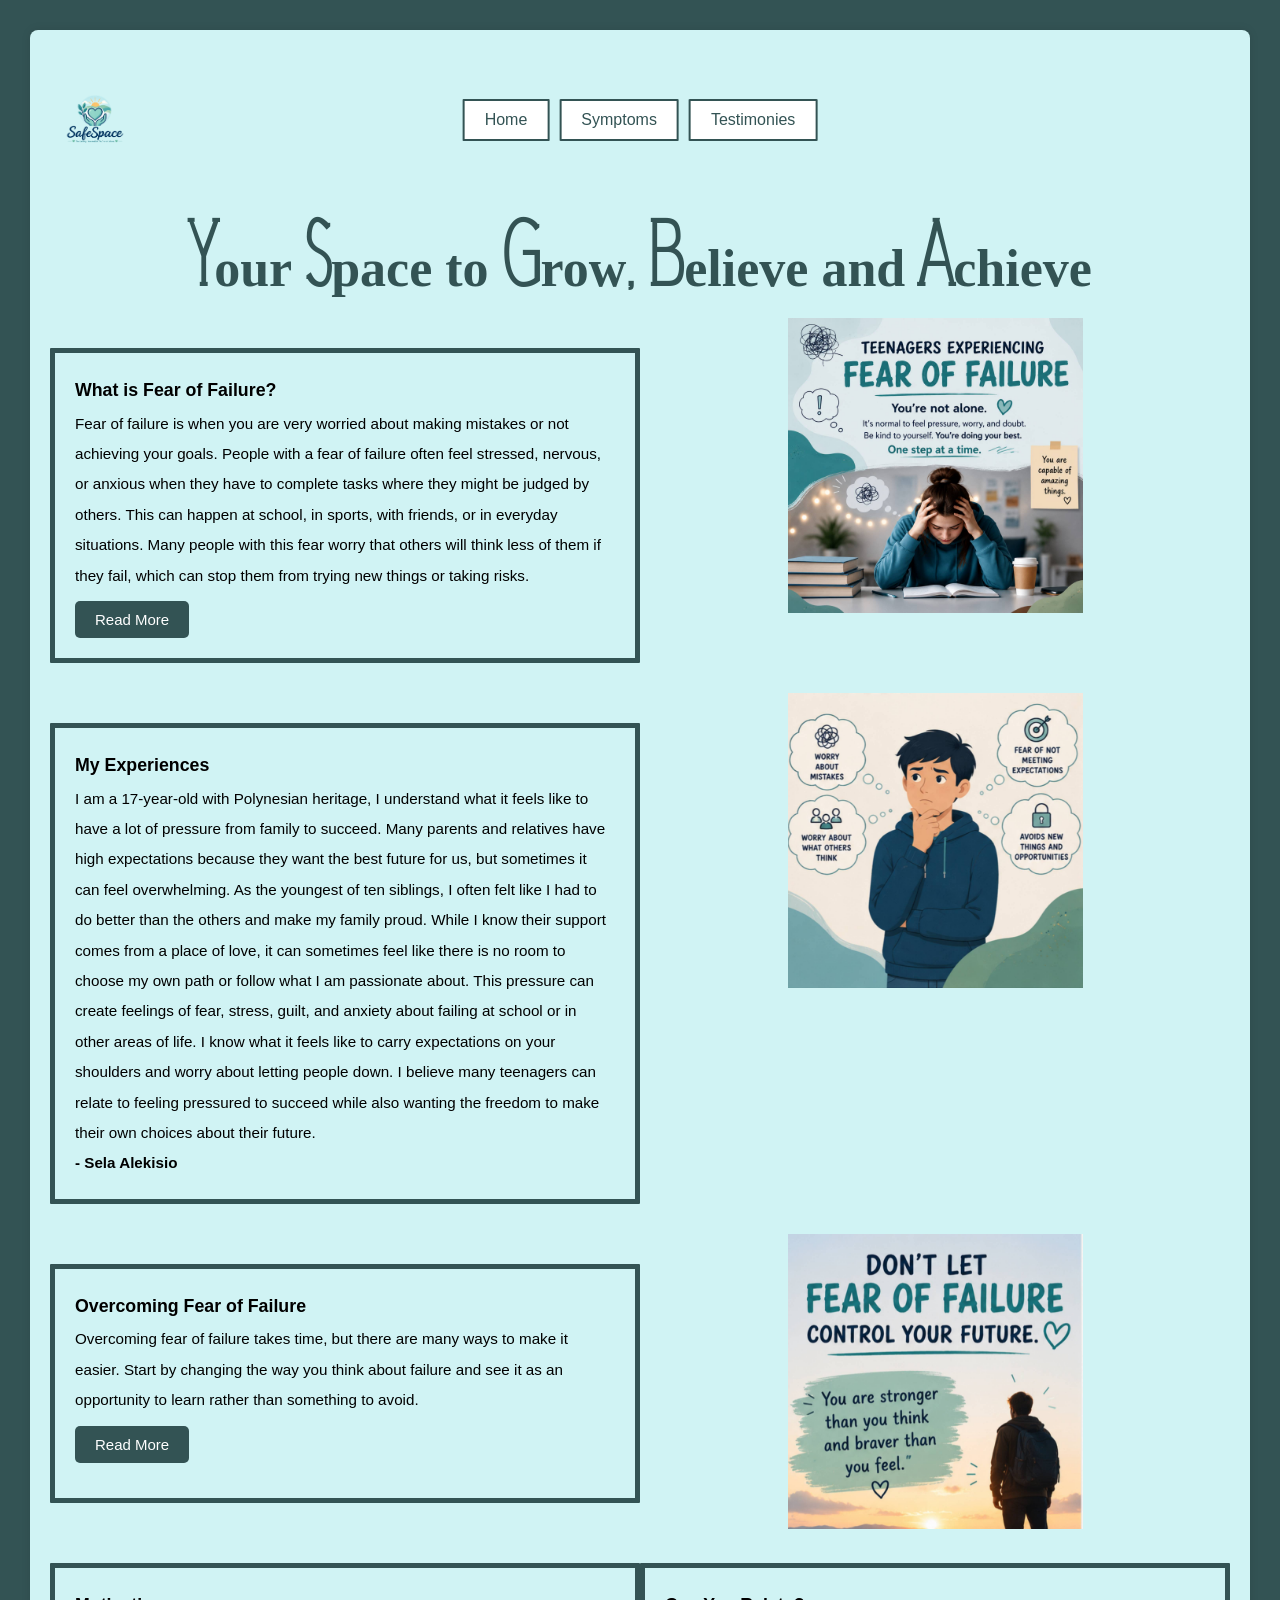
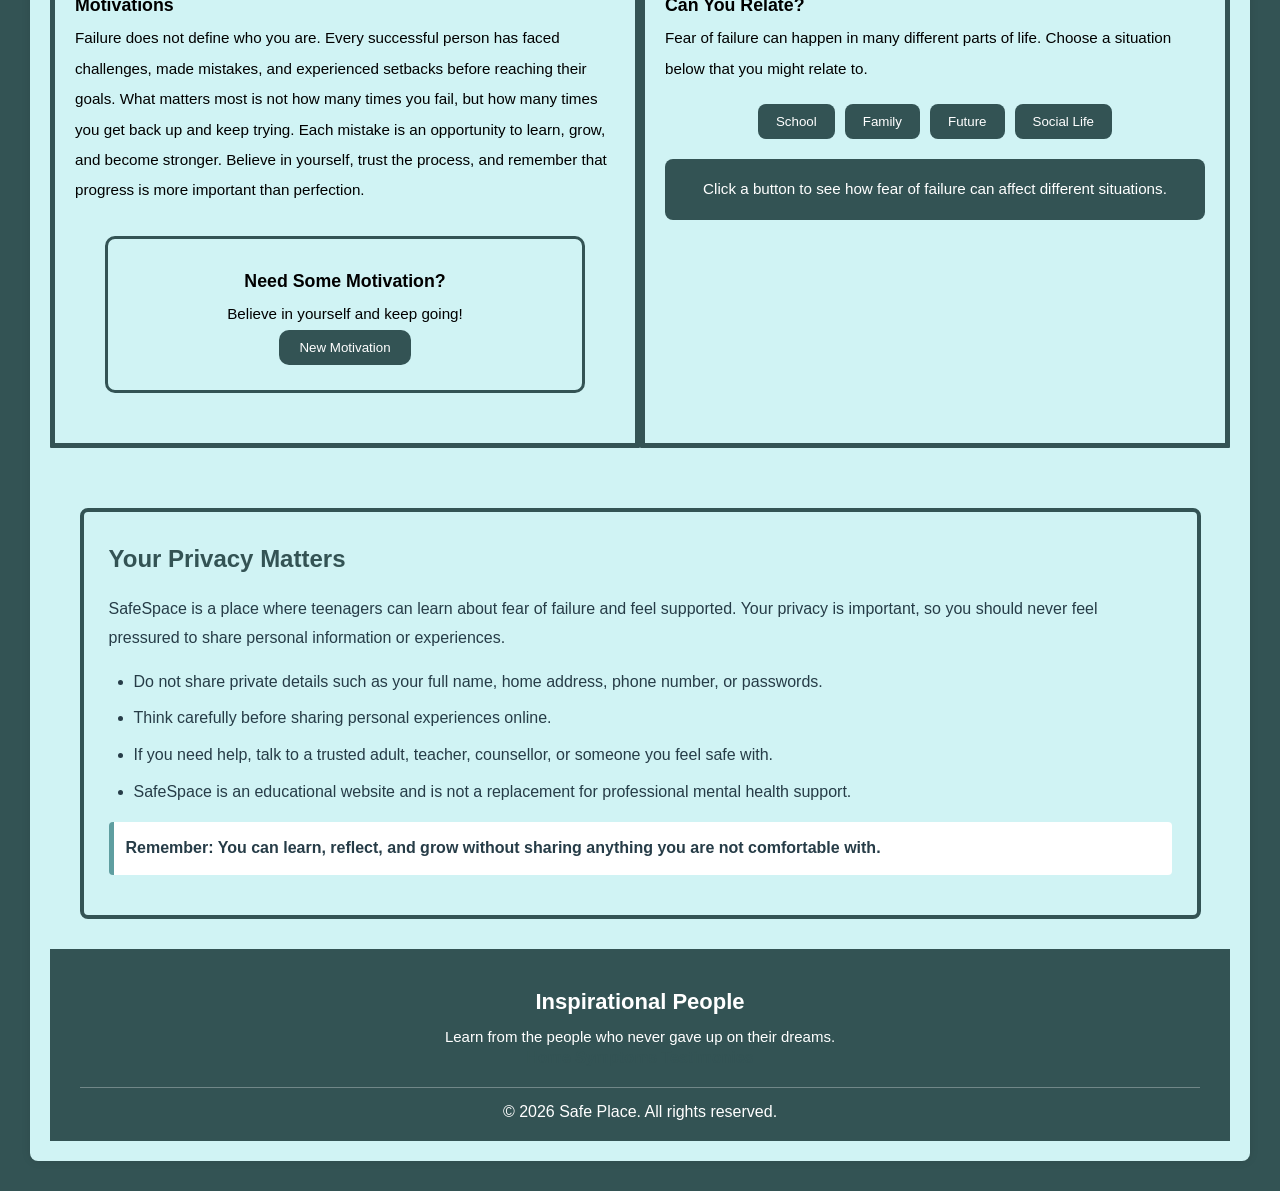
<file: index.html>
<!DOCTYPE html>
<html lang="en">
<head>
    <meta charset="UTF-8">
    <meta name="viewport" content="width=device-width, initial-scale=1.0">
    <title>Home</title>
    <link rel="stylesheet" href="style.css">
    

</head>

<body>
    <div class="container">

<div class="navbar">

    <div class="logo">
        <img src="images/real-logo.png" alt="SafeSpace Logo">
    </div>

    <button class="menu-toggle" aria-label="Menu">
        ☰
    </button>

    <div class="menu" id="navLinks">
        <ul>
            <li><a href="#">Home</a></li>
            <li><a href="page1.html">Symptoms</a></li>
            <li><a href="page2.html">Testimonies</a></li>
        </ul>
        
    </div>

    

        </div>
                
      

        <div class="banner">
           <h1> Your Space to Grow, Believe and Achieve </h1>
        </div>



        <div class="text_1">
            <h3> What is Fear of Failure? </h3>
           <p>Fear of failure is when you are very worried about making mistakes or not achieving your goals. People with a fear of failure often feel stressed, nervous, or anxious when they have to complete tasks where they might be judged by others. This can happen at school, in sports, with friends, or in everyday situations. Many people with this fear worry that others will think less of them if they fail, which can stop them from trying new things or taking risks.</p>

           <div id="moretext_1" class="collapse-content">

           <li>Worrying about making mistakes.</li>
           <li>Being afraid of getting a bad grade.</li>
           <li> Giving up because you think you won't be good enough.</li>
           <li> Avoiding something because you might lose.</li>
           <li> Feeling scared of not succeeding.</li>
           <h4> Remember:</h4>
           <li> Mistakes are a normal part of learning.</li>

           </div>

           <button onclick="toggleCollapse1()" id="collapseButton1">
                Read More
            </button>
       
        </div>



        <div class="image_1">
            <img src="images/image-1home.jpg" alt="Fear of Failure">
        </div>



        <div class="text2">
             <p> <h3> My Experiences </h3> I am a 17-year-old with Polynesian heritage, I understand what it feels like to have a lot of pressure from family to succeed. Many parents and relatives have high expectations because they want the best future for us, but sometimes it can feel overwhelming. As the youngest of ten siblings, I often felt like I had to do better than the others and make my family proud. While I know their support comes from a place of love, it can sometimes feel like there is no room to choose my own path or follow what I am passionate about. This pressure can create feelings of fear, stress, guilt, and anxiety about failing at school or in other areas of life. I know what it feels like to carry expectations on your shoulders and worry about letting people down. I believe many teenagers can relate to feeling pressured to succeed while also wanting the freedom to make their own choices about their future. <h4> - Sela Alekisio </h4></p>
        </div>



        <div class="image2">
            <img src="images/image-2-home.jpg" alt="Teenagers Experiencing this">
        </div>



        <div class="text3">
             <h3> Overcoming Fear of Failure </h3>
            <p>Overcoming fear of failure takes time, but there are many ways to make it easier. Start by changing the way you think about failure and see it as an opportunity to learn rather than something to avoid. </p>

            <div id="moretext3" class="collapse-content">
               <li> <p> Set realistic goals and focus on making progress instead of being perfect. Challenge negative thoughts and remind yourself that everyone makes mistakes. Try new things, even if they feel uncomfortable, as this can help build confidence over time. </li>
                <li>It is also important to celebrate small achievements and ask for support from friends, family, or teachers when needed. By learning from mistakes and continuing to move forward, you can become more confident and less afraid of failure.</p> </li>

            </div>

            <button onclick="toggleCollapse3()" id="collapseButton3">
                Read More
            </button>




        </div>



        <div class="image3">
            <img src="images/image-3-home.jpg" alt="Can u relate?">
        </div>




        <div class="text4">
            <h3>Motivations</h3>

            <p>
            Failure does not define who you are. Every successful person has faced
            challenges, made mistakes, and experienced setbacks before reaching
            their goals. What matters most is not how many times you fail, but how
            many times you get back up and keep trying. Each mistake is an
            opportunity to learn, grow, and become stronger. Believe in yourself,
            trust the process, and remember that progress is more important than
            perfection.
            </p>

        <div class="motivation-box">
            <h3>Need Some Motivation?</h3>

            <p id="motivationText">
            Believe in yourself and keep going!
             </p>

            <button onclick="changeMotivation()">
            New Motivation
            </button>
         </div>
        </div>



        <div class="text5">
            <h3>Can You Relate?</h3>

            <p>
                Fear of failure can happen in many different parts of life.
                Choose a situation below that you might relate to.
            </p>

        <div class="relate-buttons">
            <button onclick="showRelate('school')">School</button>
            <button onclick="showRelate('family')">Family</button>
            <button onclick="showRelate('future')">Future</button>
            <button onclick="showRelate('social')">Social Life</button>
        </div>

            <p id="relateMessage">
                Click a button to see how fear of failure can affect different situations.
            </p>
        </div>


        
            <!-- Privacy Section -->
        <div class="privacy">
            <h3>Your Privacy Matters</h3>

            <p>
                SafeSpace is a place where teenagers can learn about fear of
                failure and feel supported. Your privacy is important, so you
                should never feel pressured to share personal information or
                experiences.
             </p>

        <ul>
                <li>Do not share private details such as your full name,
                home address, phone number, or passwords.</li>

                <li>Think carefully before sharing personal experiences online.</li>

                <li>If you need help, talk to a trusted adult, teacher,
                counsellor, or someone you feel safe with.</li>

                <li>SafeSpace is an educational website and is not a replacement
                for professional mental health support.</li>
         </ul>

            <p class="privacy-note">
                Remember: You can learn, reflect, and grow without sharing
                anything you are not comfortable with.
            </p>
        </div>





        <div class="footer">
    

        <footer>
            <h3>Inspirational People</h3>

            <p>Learn from the people who never gave up on their dreams.</p>

    <div>
            <a href="#">Home</a>
            <a href="#">Symptoms</a>
            <a href="#">Testimonies</a>
    </div>

        <div class="footer-bottom">
            © 2026 Safe Place. All rights reserved.
        </div>
    </footer>
        </div> 
    </div>
    <script>
        
       function toggleCollapse1() {
        const content = document.getElementById("moretext_1");
        const button = document.getElementById("collapseButton1");

       content.classList.toggle("show");

       if (content.classList.contains ("show")) {
        button.textContent = "Read Less";

       } else {
        button.textContent ="Read More";

       }

       }
        function toggleCollapse3() {
        const content = document.getElementById("moretext3");
        const button = document.getElementById("collapseButton3");

        content.classList.toggle("show");

        if (content.classList.contains("show")) {
            button.textContent = "Read Less";

        } else {
            button.textContent = "Read More";
        }
    }
    </script>

    <script>
        function changeMotivation() {
            const messages = [
                "Mistakes help you learn and grow.",
                "You don't have to be perfect to make progress.",
                "Believe in yourself and keep going.",
                "It's okay to take things one step at a time.",
                "Your mistakes do not define you.",
                "Trying is already a form of progress."
            ];

            const randomNumber = Math.floor (Math.random() * messages.length);

            document.getElementById("motivationText").textContent =
            messages [randomNumber];
        }
    </script>

    <script>
        function showRelate(situation) {

        const messages = {
            school: "You might worry about getting a bad grade, making mistakes, or disappointing your teachers.",
            
            family: "You might feel pressure to meet your family's expectations or worry about letting them down.",
            
            future: "You might worry about making the wrong choice about your future or not reaching your goals.",
            
            social: "You might worry about what other people think of you or compare yourself to others."
    };

        document.getElementById("relateMessage").textContent =
            messages[situation];
}
</script>


</body>
</html>
</file>
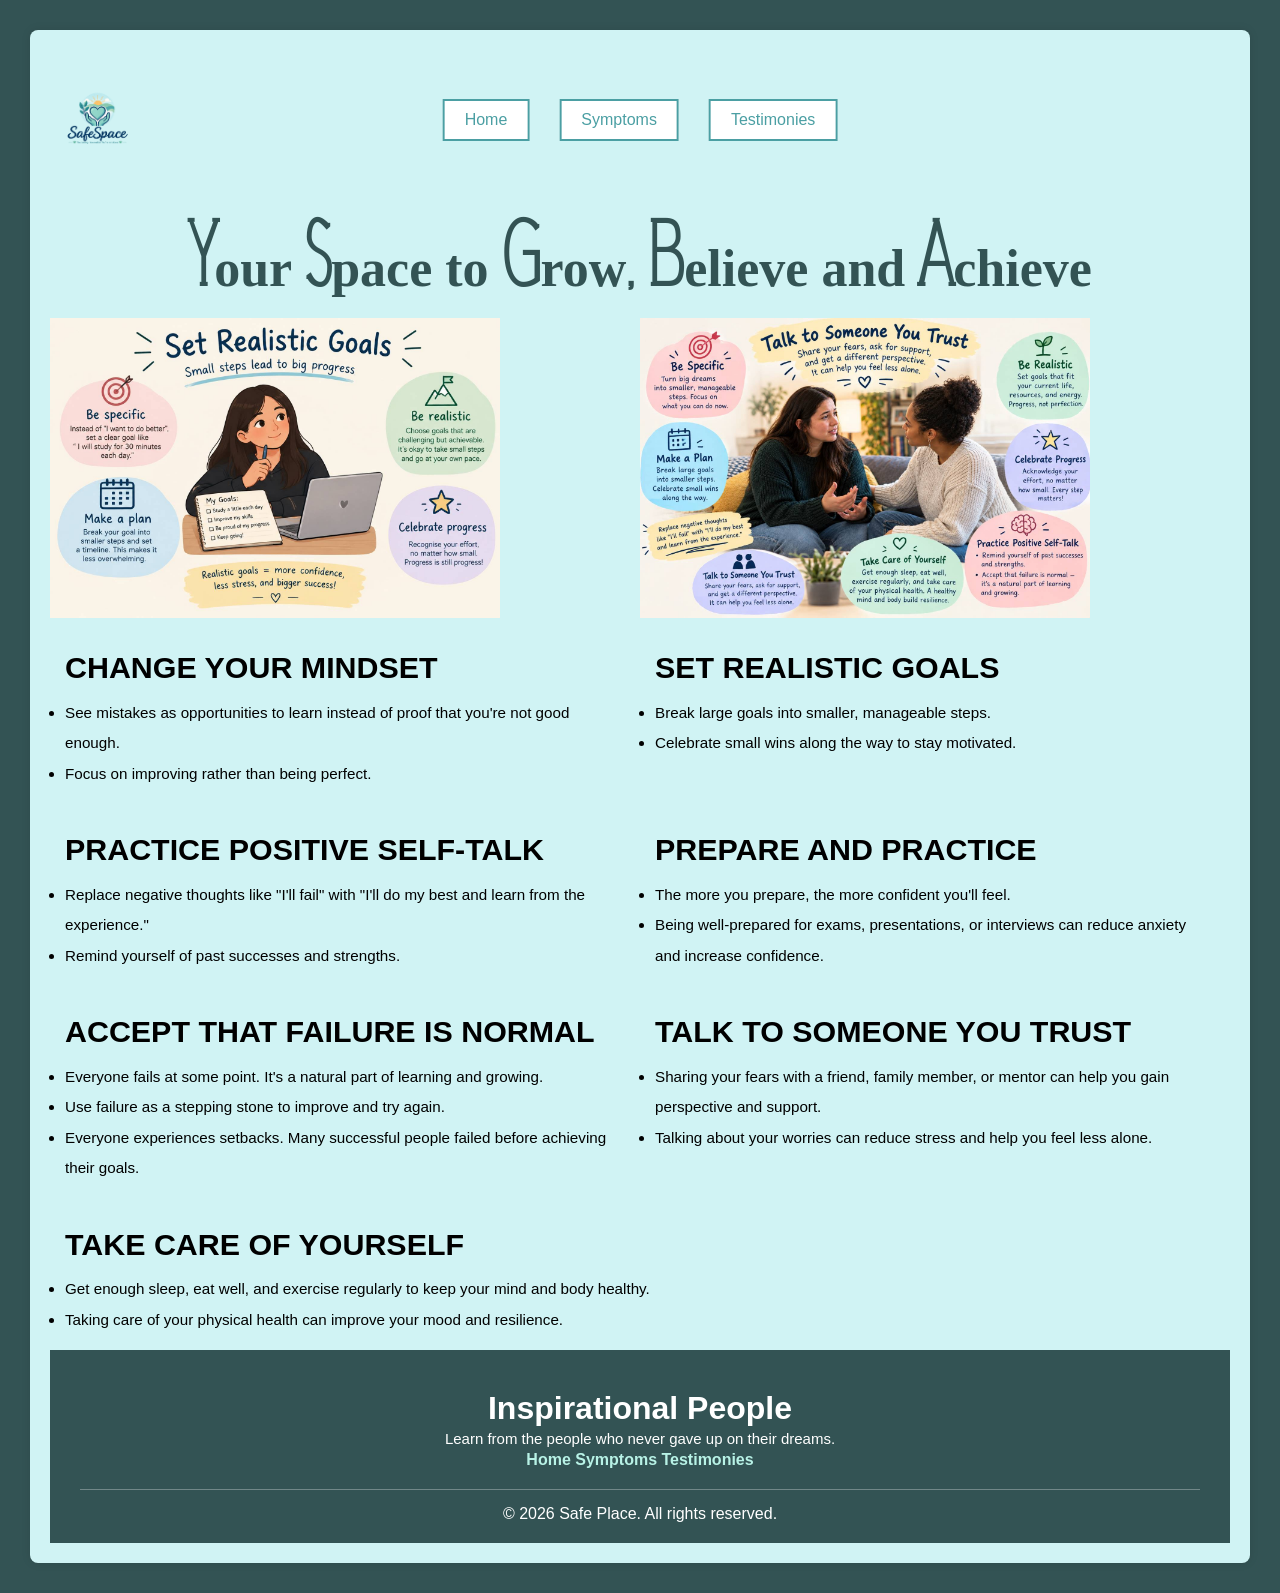
<file: page1.html>
<!DOCTYPE html>
<html lang="en">
<head>
    <meta charset="UTF-8">
    <meta name="viewport" content="width=device-width, initial-scale=1.0">
    <title>Symptoms</title>
    <link rel="stylesheet" href="page1.css">

</head> 

<body>
    <div class="container">

<div class="navbar">

    <div class="logo">
        <img src="images/real-logo.png" alt="SafeSpace Logo">
    </div>

    <button class="menu-toggle"
        onclick="toggleMenu()"
        aria-label="Open navigation menu"
        aria-expanded="false">
    ☰
</button>

    <div class="menu" id="navLinks">
        <ul>
            <li><a href="index.html">Home</a></li>
            <li><a href="#">Symptoms</a></li>
            <li><a href="page2.html">Testimonies</a></li>
        </ul>
    </div>

        </div>

            <div class="banner">
                <h1> Your Space to Grow, Believe and Achieve </h1>
            </div>

            <div class ="image1">
                <img src="images/image-1imagep1.jpg" alt="Symptoms of Fear of Failure">
            </div>


            <div class="text1">
                <h1>CHANGE YOUR MINDSET</h1>

                <ul>
                    <li> See mistakes as opportunities to learn instead of proof that you're not good enough. </li>
                    <li>Focus on improving rather than being perfect.</li>
                </ul>
            </div>

            <div class="text2">              

                <h1>SET REALISTIC GOALS</h1>
                <ul>
                    <li> Break large goals into smaller, manageable steps. </li>
                    <li> Celebrate small wins along the way to stay motivated.</li>
                </ul>

            </div>

            <div class="image3">
                <img src="images/image-3pg-1 .jpg"  alt="Trust someone you trust">
            </div>

            <div class="text3">

                <h1>PRACTICE POSITIVE SELF-TALK</h1>
                <ul>
                    <li> Replace negative thoughts like "I'll fail" with "I'll do my best and learn from the experience."</li>
                    <li> Remind yourself of past successes and strengths.</li>
                </ul>
                
                </div>

            <div class="text4">

                 <h1>PREPARE AND PRACTICE</h1>
                <ul>
                    <li> The more you prepare, the more confident you'll feel.</li>
                    <li> Being well-prepared for exams, presentations, or interviews can reduce anxiety and increase confidence.</li>
                </ul>
               
            </div>
            
            <div class="text5">

                <h1>ACCEPT THAT FAILURE IS NORMAL</h1>
                <ul>
                    <li> Everyone fails at some point. It's a natural part of learning and growing. </li>
                    <li> Use failure as a stepping stone to improve and try again. </li>
                    <li> Everyone experiences setbacks. Many successful people failed before achieving their goals. </li>
                </ul>

            </div>


            <div class="text6">
                    <h1>TALK TO SOMEONE YOU TRUST</h1>
                <ul>
                    <li> Sharing your fears with a friend, family member, or mentor can help you gain perspective and support. </li>
                    <li> Talking about your worries can reduce stress and help you feel less alone.</li>
                </ul>
            </div>

            <div class="text7">
                    <h1>TAKE CARE OF YOURSELF</h1>
                <ul>
                    <li> Get enough sleep, eat well, and exercise regularly to keep your mind and body healthy. </li>
                    <li> Taking care of your physical health can improve your mood and resilience.</li>
                </ul>
                    
            </div>



        <div class="footer">

            
        <footer>
            <h1>Inspirational People</h1>

            <p>Learn from the people who never gave up on their dreams.</p>

    <div>
            <a href="#">Home</a>
            <a href="#">Symptoms</a>
            <a href="#">Testimonies</a>
    </div>

        <div class="footer-bottom">
            © 2026 Safe Place. All rights reserved.
        </div>
    </footer>


        </div>

        <script>
            function toggleMenu() {document.getElementById("navLinks").classList.toggle("active");}
        </script>

        </div>
</body>
</html>
</file>
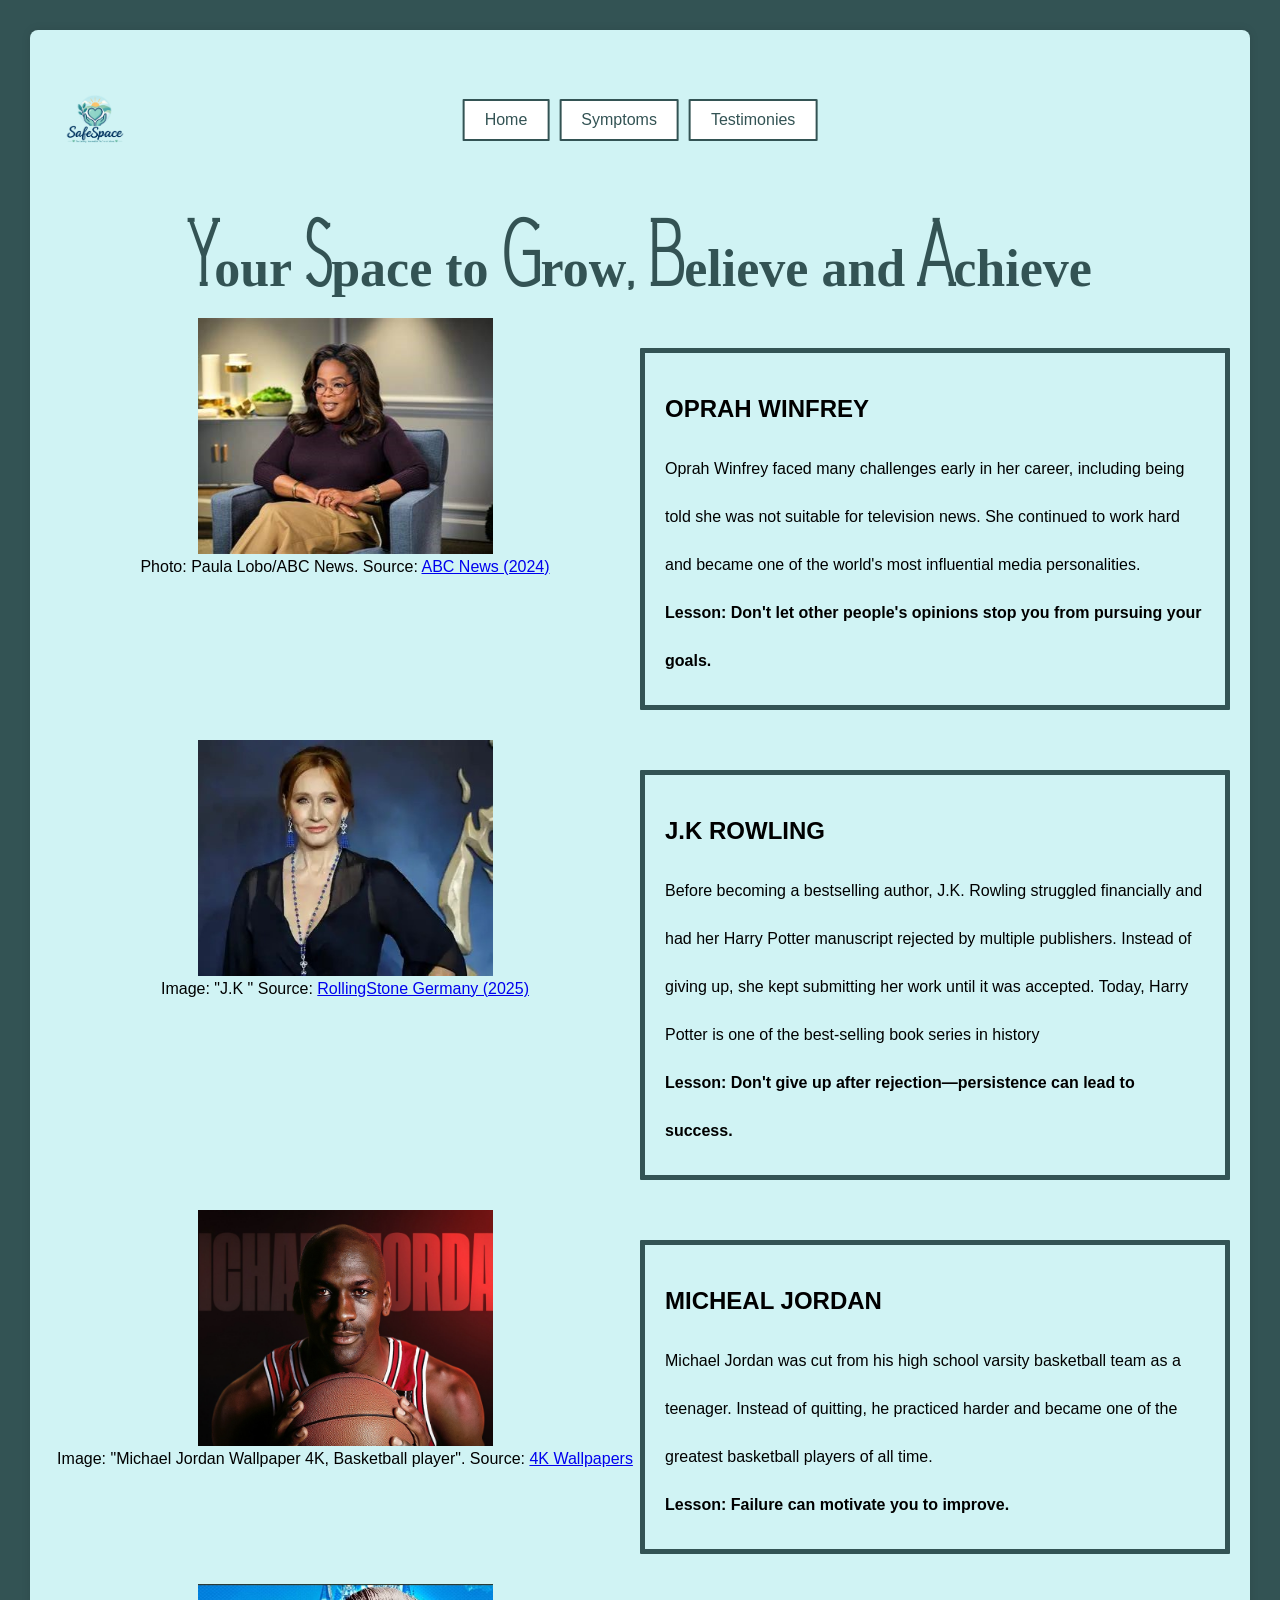
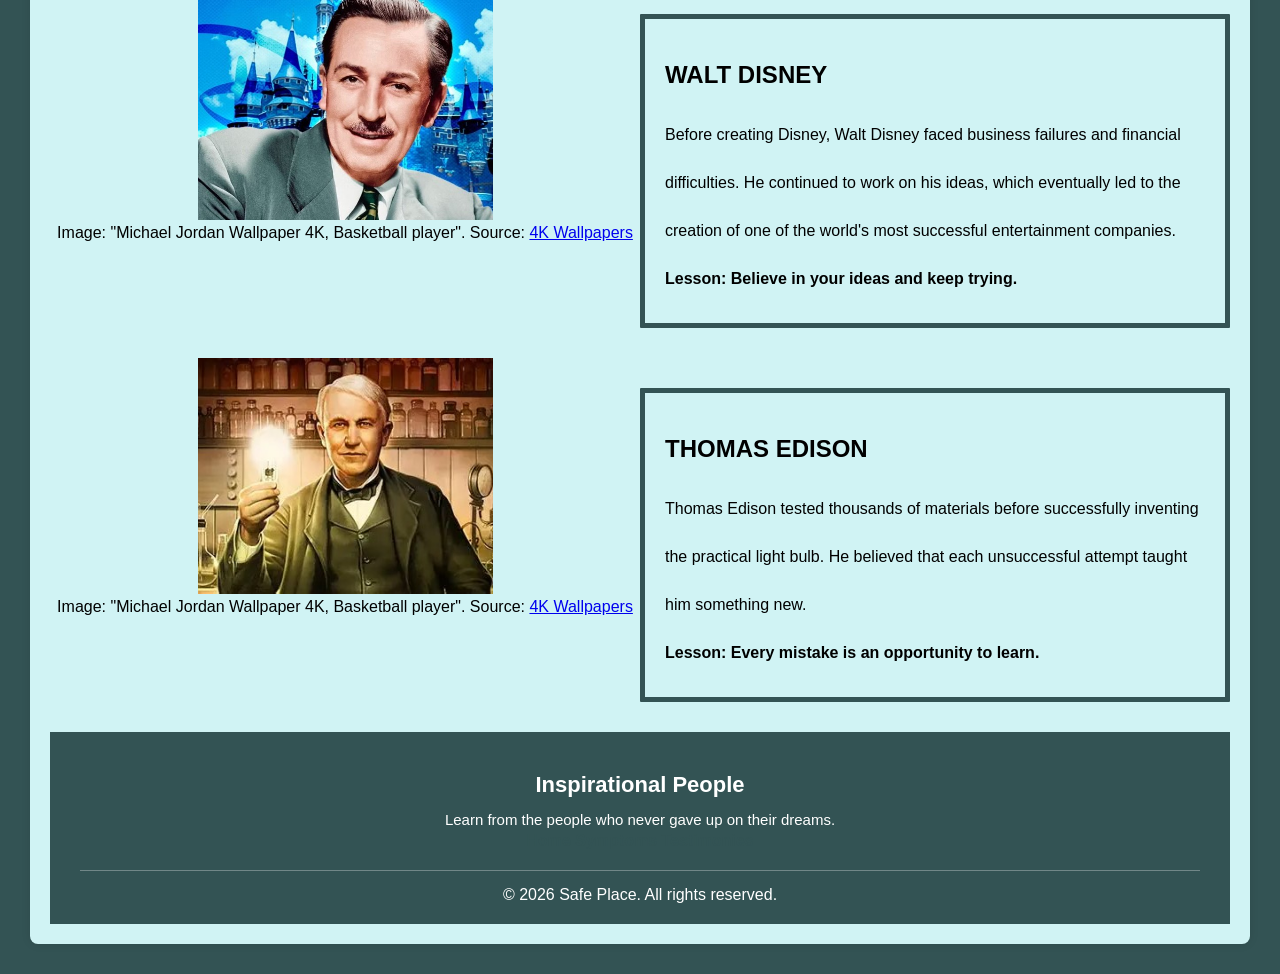
<file: page2.html>
<!DOCTYPE html>
<html lang="en">
<head>
    <meta charset="UTF-8">
    <meta name="viewport" content="width=device-width, initial-scale=1.0">
    <title>Testimonies</title>
   <link rel="stylesheet" href="page2.css">
</head>
<body>


    <div class="container">
        
        <div class="navbar">

    <div class="logo">
        <img src="images/real-logo.png" alt="SafeSpace Logo">
    </div>

    <button class="menu-toggle" onclick="toggleMenu()" aria-label="Open menu">
        ☰
    </button>

    <div class="menu" id="navLinks">
        <ul>
            <li><a href="index.html">Home</a></li>
            <li><a href="page1.html">Symptoms</a></li>
            <li><a href="#">Testimonies</a></li>
        </ul>
    </div>

        </div>

            <div class="banner">
                <h1> Your Space to Grow, Believe and Achieve </h1>
            </div>


           <div class="text1">
                <h2> OPRAH WINFREY </h2>
                <p> Oprah Winfrey faced many challenges early in her career, including being told she was not suitable for television news. She continued to work hard and became one of the world's most influential media personalities. </p>
                <b>Lesson: Don't let other people's opinions stop you from pursuing your goals.</b>
            </div>


            <div class="image1">
                
                <img src="images/Oprah-Winfrey.jpg" alt="Image of OPRAH">
                <figcaption>  

                    Photo: Paula Lobo/ABC News. Source:  

                    <a href="https://abcnews.com/GMA/Culture/oprah-winfrey-discusses-experience-ai-honor/story?id=113603606" target="_blank">ABC News (2024)</a> 

                 </figcaption> <br>
            </div>


            <div class="text2">
                <h2> J.K ROWLING </h2>
                <p>Before becoming a bestselling author, J.K. Rowling struggled financially and had her Harry Potter manuscript rejected by multiple publishers. Instead of giving up, she kept submitting her work until it was accepted. Today, Harry Potter is one of the best-selling book series in history</p>
                <b>Lesson: Don't give up after rejection—persistence can lead to success. </b>
            </div>

            <div class="image2">
                
                <img src="images/J.K-Rowling.jpg" alt="Image of J.K">

                <figcaption>  

                    Image: "J.K " Source: <a href=" J.K. Rowling: Why she's celebrating a court ruling on trans people — Rolling Stone "target="_blank"> RollingStone Germany (2025) </a>

                </figcaption> <br> 

            </div>

            <div class="text3">
                <h2> MICHEAL JORDAN </h2>
                <p> Michael Jordan was cut from his high school varsity basketball team as a teenager. Instead of quitting, he practiced harder and became one of the greatest basketball players of all time. </p>
                <b> Lesson: Failure can motivate you to improve. </b>
            </div>

            <div class="image3">
                
                <img src="images/Micheal-1.jpg" alt="Image of Micheal">
                    <figcaption> 
                    
                        Image: "Michael Jordan Wallpaper 4K, Basketball player". Source: <a href="https://4kwallpapers.com/sports/michael-jordan-11713.html" target="_blank">4K Wallpapers</a> 

                    </figcaption> <br>
            </div>

            <div class="text4">
               <h2>WALT DISNEY</h2>
               <p>Before creating Disney, Walt Disney faced business failures and financial difficulties. He continued to work on his ideas, which eventually led to the creation of one of the world's most successful entertainment companies.</p>
               <b>Lesson: Believe in your ideas and keep trying.</b>
            </div>

            <div class="image4">
                
                <img src="images/Walt-Disney.jpg" alt="Image of Walt"> 
                
                    <figcaption> 
                    
                        Image: "Michael Jordan Wallpaper 4K, Basketball player". Source: <a href="https://4kwallpapers.com/sports/michael-jordan-11713.html" target="_blank">4K Wallpapers</a> 

                    </figcaption> <br>
                
            </div>
            
            <div class="text5">
                <h2> THOMAS EDISON </h2>
                <p>Thomas Edison tested thousands of materials before successfully inventing the practical light bulb. He believed that each unsuccessful attempt taught him something new.</p>
                <b>Lesson: Every mistake is an opportunity to learn. </b>
            </div>

            <div class="image5">
                
                <img src="images/Thomas-Edison.jpg" alt="Image of Thomas">
                <figcaption> 
                    
                        Image: "Michael Jordan Wallpaper 4K, Basketball player". Source: <a href="https://4kwallpapers.com/sports/michael-jordan-11713.html" target="_blank">4K Wallpapers</a> 

                    </figcaption> <br>
            </div>


        <div class="footer">

             
            
        <footer>
            <h3>Inspirational People</h3>

            <p>Learn from the people who never gave up on their dreams.</p>

    <div>
            <a href="#">Home</a>
            <a href="#">Symptoms</a>
            <a href="#">Testimonies</a>
    </div>

        <div class="footer-bottom">
            © 2026 Safe Place. All rights reserved.
        </div>
    </footer>


    </div>
        <script>
            function toggleMenu() {document.getElementById("navLinks").classList.toggle("active");}
        </script>
    </div>
    
</body>
</html>
</file>
<file: style.css>
body {
    background: #335354;
    margin: 0;
    padding: 30px;
}

.container {
    display: grid;
    margin: 0 auto;
    background-color:#D0F3F4;
    font-family: Arial, sans-serif;
    padding: 20px;
    border-radius: 8px;
    box-shadow: 0 0 10px rgba(0, 0, 0, 0.1);
    grid-template-columns: 1fr 1fr;
    grid-template-rows: auto;
    grid-template-areas:
    "navbar navbar"
    "banner banner"
    "text_1 image_1"
    "text2 image2"
    "text3 image3 "
    "text4 text5"
    "privacy privacy"
    "footer footer"; 
}



* {
    margin: 0;
    padding: 0;
    box-sizing: border-box;
    font-family:'Lucida Sans', 'Lucida Sans Regular', 'Lucida Grande', 'Lucida Sans Unicode', Geneva, Verdana, sans-serif;
}

/* NAVBAR */
.navbar {
    grid-area: navbar;
    display: flex;
    align-items: center;
    justify-content: space-between;
    position: relative;
    width: 100%;
    min-height: 100px;
    margin: 20px 0;
    padding: 10px;
}

/* LOGO */
.logo {
    flex: 1;
}

.logo img {
    width: 70px;
    max-width: 100%;
    height: auto;
    display: block;
}

/* NAVIGATION */
.menu {
    position: absolute;
    left: 50%;
    transform: translateX(-50%);
}

.menu ul {
    display: flex;
    justify-content: center;
    align-items: center;
    gap: 10px;
    list-style: none;
    margin: 0;
    padding: 0;
}

.menu li a {
    display: block;
    text-decoration: none;
    color: #335354;
    background-color: white;
    border: 2px solid #335354;
    padding: 10px 20px;
    border-radius: 1%;
    font-size: 16px;
    transition: 0.3s ease;
}

.menu li a:hover {
    background-color: #335354;
    color: white;
}

/* BURGER BUTTON */
.menu-toggle {
    display: none;
    background: none;
    border: none;
    color: #335354;
    font-size: 30px;
    cursor: pointer;
    padding: 5px;
    line-height: 1;
}

.banner {
    grid-area: banner;
    padding: 10px;
    text-align: center;
    font-family: "Angelone",cursive;
}

@font-face {
    font-family: "Angelone";
    src: url(fonts/Angelone-2vXp8.ttf) format("truetype");
    font-weight: normal;
    font-style: normal;
    font-display: swap;
}

.banner h1 {
    font-family:"Angelone", cursive;
    font-size: 52px;
    color:  #335354;
   
}

.collapse-content {
    display: none;
}

.collapse-content.show {
    display: block;
}

#collapseButton1,
#collapseButton3 {
    padding: 10px 20px;
    border: none;
    border-radius: 5px;
    cursor: pointer;
    background-color: #335354;
    color: white;
    font-size: 15px;
    margin-top: 10px;
}

#collapseButton1:hover, #collapseButton3:hover {
    background-color: #335354;
}

.motivation-box {
    grid-area: motivation;
    text-align: center;
    padding: 25px;
    margin: 30px;
    border: 3px solid #335354;
    border-radius: 10px;
}

.motivation-box button {
    padding: 10px 20px;
    background-color: #335354;
    color: white;
    border: none;
    border-radius: 10px;
    cursor: pointer;
}

.motivation-box button:hover {
    background-color: #335354;
}

.relate-buttons {
    display: flex;
    justify-content: center;
    gap: 10px;
    flex-wrap: wrap;
    margin: 20px 0;
}

.relate-buttons button {
    padding: 10px 18px;
    border: none;
    border-radius: 8px;
    background-color: #335354;
    color: white;
    cursor: pointer;
}

.relate-buttons button:hover {
    background-color: #335354;
}

#relateMessage {
    text-align: center;
    padding: 15px;
    border-radius: 8px;
    background-color: #335354;
    color: white;
}


.image_1{grid-area: image_1;}
.image2{grid-area: image2;}
.image3{grid-area: image3;}

.text_1{grid-area: text_1;}
.text2{grid-area: text2;}
.text3{grid-area: text3;}
.text4{grid-area: text4;}
.text5{grid-area: text5;}

.text_1, .text2, .text3, .text4, .text5{
    padding: 20px;
    font-size: 95%;
    line-height:2;
    border: 5px solid #335354;
    border-radius: 1px;
    margin: 30px auto;
}

.image_1, .image2, .image3 {
    text-align: center;
}



.footer {
    grid-area: footer;
    background-color: #335354;
    color: white;
    padding: 40px 30px 20px;
    box-sizing: border-box;
    text-align: center;
    font-family: Arial, sans-serif;
}

footer section {
    width: 100%;
     margin: 0 auto 25px;
}

footer h2,
footer h3 {
    color: #ffffff;
    margin-bottom: 10px;
    font-size: 22px;
}

footer p {
    max-width: 900px;
    margin: 0 auto;
    line-height: 1.6;
    font-size: 15px;
}

footer a {
    color: #335354;
    text-decoration: none;
    font-weight: bold;
}

footer a:hover {
    color: white;
    text-decoration: underline;
}

.footer-bottom {
    border-top: 1px solid rgba(255, 255, 255, 0.3);
    padding-top: 15px;
    margin-top: 20px;
  
}


/* Privacy Section */
.privacy {
    grid-area: privacy;
    grid-column: 1 / -1;
    background-color: #D0F3F4;
    border: 4px solid#335354;
    border-radius: 8px;
    padding: 25px;
    margin: 30px auto;
    width: 95%;
    line-height: 1.8;
    color: #263c47;
}

.privacy h3 {
    color: #335354;
    font-size: 24px;
    margin-bottom: 15px;
}

.privacy p {
    margin-bottom: 15px;
}

.privacy ul {
    padding-left: 25px;
    margin-bottom: 15px;
}

.privacy li {
    margin-bottom: 8px;
}

.privacy-note {
    background-color: white;
    border-left: 5px solid cadetblue;
    padding: 12px;
    border-radius: 4px;
    font-weight: bold;
}

/* Privacy section on mobile */
@media (max-width: 700px) {
    .privacy {
        width: 100%;
        padding: 15px;
        margin: 20px auto;
        font-size: 14px;
    }

    .privacy h3 {
        font-size: 20px;
    }
}


img{
    max-width: 50%;
    height: auto;
}
 @media (max-width: 700px) {

    .container {
    grid-template-columns: 1fr;
    grid-template-areas:
    "navbar"
    "banner"
    "text_1"
    "image_1"
    "text2"
    "image2"
    "text3"
    "image3"
    "text4"
    "text5"
    "privacy"
    "footer";
    }

       /* NAVBAR */
    .navbar {
        display: grid;
        grid-template-columns: minmax(0, 1fr) auto auto;
        grid-template-rows: auto auto;
        align-items: center;
        gap: 15px 10px;
        margin: 10px 0;
        padding: 10px;
    }

    /* LOGO: top left */
    .logo {
        grid-column: 1;
        grid-row: 1;
        min-width: 0;
    }

    .logo img {
        display: block;
        width: 65px;
        max-width: 100%;
        height: auto;
    }

    /* HAMBURGER: top middle */
    .menu-toggle {
        display: block;
        grid-column: 2;
        grid-row: 1;
        border: 2px solid #263c47;
        border-radius: 4px;
        padding: 5px 7px;
        font-size: 28px;
    }

    /* SEARCH: top right */
    .search {
        grid-column: 3;
        grid-row: 1;
        width: auto;
        min-width: 0;
        justify-content: flex-end;
    }

    .search form {
        display: flex;
        align-items: center;
        justify-content: flex-end;
        gap: 6px;
        width: auto;
    }

    .search input {
        width: 68px;
        max-width: none;
        padding: 9px 10px;
        font-size: 12px;
    }

    .search button {
        padding: 10px 13px;
        font-size: 12px;
    }

    /* NAVIGATION: below the top row */
    .menu {
        display: block;
        grid-column: 1 / -1;
        grid-row: 2;
        width: 100%;
        min-width: 0;
    }

    .menu ul {
        display: flex;
        flex-direction: column;
        align-items: stretch;
        width: 100px;
        gap: 8px;
    }

    .menu li {
        width: 100%;
    }

    .menu li a {
        display: block;
        width: 100%;
        padding: 9px 10px;
        text-align: center;
        box-sizing: border-box;
    }

    /* Keep the banner readable on mobile */
    .banner h1 {
        font-size: clamp(36px, 10vw, 52px);
    }

    /* Search */
    .search {
        order: 3;
        width: 100%;
        justify-content: center;
    }

    .search form {
        width: 100%;
        justify-content: center;
    }

    .search input {
        width: 70%;
        max-width: 220px;
    }

    .logo {
        flex: 1;
    }
}
</file>
<file: page1.css>
body {
    background-color: #335354;
    margin: 0;
    padding: 30px;
}

.container {
    display: grid;
    margin: 0 auto;
    background-color: #D0F3F4;
    font-family: Arial, sans-serif;
    padding: 20px;
    border-radius: 8px;
    box-shadow: 0 0 10px rgba(0, 0, 0, 0.1);
    grid-template-columns: 1fr 1fr;
    grid-template-rows: auto;
    grid-template-areas: 
        "navbar navbar"
        "banner banner"
        "image1 image3"
        "text1 text2"
        "text3 text4"
        "text5 text6"
        "text7 text7"
        "footer footer";
}

* {
    margin: 0;
    padding: 0;
    box-sizing: border-box;
    font-family:'Lucida Sans', 'Lucida Sans Regular', 'Lucida Grande', 'Lucida Sans Unicode', Geneva, Verdana, sans-serif;
}

/* NAVBAR */
.navbar {
    grid-area: navbar;
    display: flex;
    align-items: center;
    justify-content: space-between;
    position: relative;
    width: 100%;
    min-height: 100px;
    margin: 20px 0;
    padding: 10px;
}

/* LOGO */
.logo {
    flex: 1;
    display: flex;
    align-items: center;
}

.logo img {
    width: 70px;
    height: auto;
    max-width: 100%;
    display: block;
}

/* NAVIGATION MENU */
.menu {
    position: absolute;
    left: 50%;
    top: 50%;
    transform: translate(-50%, -50%);
}

.menu ul {
    display: flex;
    justify-content: center;
    align-items: center;
    gap: 10px;
    list-style: none;
    margin: 0;
    padding: 0;
}

.menu li a {
    display: block;
    text-decoration: none;
    color: #4b9fa3;
    background-color: white;
    border: 2px solid #4b9fa3;
    padding: 10px 20px;
    font-size: 16px;
    transition: 0.3s ease;
}

.menu li a:hover {
    background-color: #4b9fa3;
    color: white;
}

/* HAMBURGER */
.menu-toggle {
    display: none;
}

/* Search */
.search {
    flex: 1;
    display: flex;
    justify-content: flex-end;
}

.search form {
    display: flex;
    align-items: center;
    gap: 6px;
}

.search input {
    width: 180px;
    padding: 8px 12px;
    border: 2px solid #335354;
    border-radius: 20px;
    outline: none;
    font-size: 14px;
}

.search input:focus {
    border-color: #335354;
}

.search button {
    padding: 8px 15px;
    border: none;
    border-radius: 20px;
    background-color:  #335354;
    color: white;
    cursor: pointer;
    font-size: 14px;
}

.search button:hover {
    background-color: #335354;
}

/* Burger button */
.menu-toggle {
    display: none;
    background: none;
    border: none;
    color: #3c5a7c;
    font-size: 30px;
    cursor: pointer;
    padding: 5px;
    line-height: 1;
}

.banner {
    grid-area: banner;
    padding: 10px;
    text-align: center;
    font-family: "Angelone",cursive;
}

@font-face {
    font-family: "Angelone";
    src: url(fonts/Angelone-2vXp8.ttf) format("truetype");
    font-weight: normal;
    font-style: normal;
    font-display: swap;
}

.banner h1 {
    font-family:"Angelone", cursive;
    font-size: 52px;
    color:  #335354;
   
}



.image1 {grid-area: image1;}
.image3 {grid-area: image3;}

.image1, .image3 {
    width: 450px;
    max-width: 100%;
    height: auto;

}

.text1 {grid-area: text1;}
.text2 {grid-area: text2;}
.text3 {grid-area: text3;}
.text4 {grid-area: text4;}
.text5 {grid-area: text5;}
.text6 {grid-area: text6;}
.text7 {grid-area: text7;}

.text1, .text2, .text3, .text4, .text5, .text6, .text7{
    padding: 15px;
    font-size: 95%;
    line-height:2;
    
}

.footer {
    grid-area: footer;
    background-color: #335354;
    color: white;
    padding: 40px 30px 20px;
    box-sizing: border-box;
    text-align: center;
    font-family: Arial, sans-serif;
}

footer section {
    width: 100%;
     margin: 0 auto 25px;
}

footer h2,
footer h3 {
    color: #ffffff;
    margin-bottom: 10px;
    font-size: 22px;
}

footer p {
    max-width: 900px;
    margin: 0 auto;
    line-height: 1.6;
    font-size: 15px;
}

footer a {
    color: #b8f2e6;
    text-decoration: none;
    font-weight: bold;
}

footer a:hover {
    color: white;
    text-decoration: underline;
}

.footer-bottom {
    border-top: 1px solid rgba(255, 255, 255, 0.3);
    padding-top: 15px;
    margin-top: 20px;
    
}

img{
    max-width: 220%;
    height: auto;
    align-items: center;
}


/* =========================
   RESPONSIVE NAVIGATION
========================= */

.menu-toggle {
    display: none;
    font-size: 25px;
    background: none;
    border: none;
    cursor: pointer;
}

.logo img {
    max-width: 75px;
    width: 100%;
    height: auto;
}

.menu ul {
    display: flex;
    gap: 30px;
    list-style: none;
}

/* =========================
   RESPONSIVE IMAGES
========================= */

img {
    max-width: 100%;
    height: auto;
}

/* =========================
   TABLETS
========================= */

@media screen and (max-width: 700px) {

    .container {
        width: 100%;
        padding: 15px;
    }

    .navbar {
        flex-wrap: wrap;
    }

    .menu ul {
        gap: 15px;
    }

    .logo img {
        max-width: 120px;
    }

    .banner h1 {
        font-size: 28px;
        text-align: center;
    }

    .text1,
    .text2,
    .text3,
    .text4,
    .text5,
    .text6,
    .text7 {
        width: 100%;
        padding: 15px;
        box-sizing: border-box;
    }

    .image1,
    .image3 {
        width: 100%;
        text-align: center;
    }

    .image1 img,
    .image3 img {
        width: 100%;
        max-width: 400px;
    }
}

/* =========================
   MOBILE PHONES
========================= */

@media screen and (max-width: 600px) {

    .container {
        width: 100%;
        padding: 10px;
        box-sizing: border-box;
    }

    .navbar {
        display: flex;
        align-items: center;
        justify-content: space-between;
        flex-wrap: wrap;
    }

    .menu-toggle {
        display: block;
    }

    .menu {
        display: none;
        width: 100%;
    }

    .menu.active {
        display: block;
    }

    .menu ul {
        display: flex;
        flex-direction: column;
        gap: 15px;
        padding: 15px;
        text-align: center;
    }

    .menu ul li {
        width: 100%;
    }

    .menu ul li a {
        display: block;
        padding: 10px;
    }

    .banner h1 {
        font-size: 22px;
        padding: 10px;
    }

    .text1,
    .text2,
    .text3,
    .text4,
    .text5,
    .text6,
    .text7 {
        width: 100%;
        padding: 12px;
        box-sizing: border-box;
    }

    .text1 h1,
    .text2 h1,
    .text3 h1,
    .text4 h1,
    .text5 h1,
    .text6 h1,
    .text7 h1 {
        font-size: 20px;
    }

    .image1 img,
    .image3 img {
        width: 100%;
        height: auto;
    }

    .footer {
        width: 100%;
    }

    footer {
        text-align: center;
        padding: 15px;
    }

    footer h1 {
        font-size: 22px;
    }

    footer a {
        display: inline-block;
        margin: 8px;
    }
}


@media (max-width: 700px) {

    .container {
        grid-template-columns: 1fr;
        grid-template-areas:
            "navbar"
            "banner"
            "image1"
            "text1"
            "text2"
            "image3"
            "text3"
            "text4"
            "text5"
            "text6"
            "text7"
            "footer";
    }

    .navbar {
        flex-wrap: wrap;
        justify-content: space-between;
    }

    /* Show burger */
    .menu-toggle {
        display: block;
    }

    /* Hide menu until burger is clicked */
    .menu {
        display: none;
        width: 100%;
        order: 4;
    }

    /* Show menu when active */
    .menu.active {
        display: block;
    }

    .menu ul {
        flex-direction: column;
        width: 100%;
        gap: 8px;
    }

    .menu li {
        width: 100%;
    }

    .menu li a {
        width: 100%;
        text-align: center;
    }

    /* Search */
    .search {
        order: 3;
        width: 100%;
        justify-content: center;
    }

    .search form {
        width: 100%;
        justify-content: center;
    }

    .search input {
        width: 70%;
        max-width: 220px;
    }

    .logo {
        flex: 1;
    }

    .banner h1 {
        font-size: 50px;
    }
}
</file>
<file: page2.css>
body {
    background-color: #335354;
    margin: 0;
    padding: 30px;
}

.container {
    display: grid;
    margin: 0 auto;
    background-color:#D0F3F4;
    font-family:Arial, sans-serif;
    padding: 20px;
    border-radius: 8px;
    box-shadow: 0 0 10px  rgba(0, 0, 0, 0.1);
    grid-template-columns: 1fr 1fr;
    grid-template-rows: auto;
    grid-template-areas: 
        "navbar navbar"
        "banner banner"
        "image1 text1"
        "image2 text2"
        "image3 text3"
        "image4 text4"
        "image5 text5"
        "footer footer";

}

* {
    margin: 0;
    padding: 0;
    box-sizing: border-box;
    font-family:'Lucida Sans', 'Lucida Sans Regular', 'Lucida Grande', 'Lucida Sans Unicode', Geneva, Verdana, sans-serif;
}



/* NAVBAR */
.navbar {
    grid-area: navbar;
    display: flex;
    align-items: center;
    justify-content: space-between;
    position: relative;
    width: 100%;
    min-height: 100px;
    margin: 20px 0;
    padding: 10px;
}

/* LOGO */
.logo {
    flex: 1;
}

.logo img {
    width: 70px;
    max-width: 100%;
    height: auto;
    display: block;
}

/* NAVIGATION */
.menu {
    position: absolute;
    left: 50%;
    transform: translateX(-50%);
}

.menu ul {
    display: flex;
    justify-content: center;
    align-items: center;
    gap: 10px;
    list-style: none;
    margin: 0;
    padding: 0;
}

.menu li a {
    display: block;
    text-decoration: none;
    color: #335354;
    background-color: white;
    border: 2px solid #335354;
    padding: 10px 20px;
    border-radius: 1%;
    font-size: 16px;
    transition: 0.3s ease;
}

.menu li a:hover {
    background-color: #335354;
    color: white;
}

/* BURGER BUTTON */
.menu-toggle {
    display: none;
    background: none;
    border: none;
    color: #335354;
    font-size: 30px;
    cursor: pointer;
    padding: 5px;
    line-height: 1;
}

.banner {
    grid-area: banner;
    padding: 10px;
    text-align: center;
    font-family: "Angelone",cursive;
}

@font-face {
    font-family: "Angelone";
    src: url(fonts/Angelone-2vXp8.ttf) format("truetype");
    font-weight: normal;
    font-style: normal;
    font-display: swap;
}

.banner h1 {
    font-family:"Angelone", cursive;
    font-size: 52px;
    color:  #335354;
   
}


@font-face {
    font-family: "Angelone";
    src: url(fonts/Angelone-2vXp8.ttf) format("truetype");
    font-weight: normal;
    font-style: normal;
    font-display: swap;
}

.banner h1 {
    font-family:"Angelone", cursive;
    font-size: 52px;
    color: #335354;
}



.image1{grid-area: image1;}
.image2{grid-area: image2;}
.image3{grid-area: image3;}
.image4{grid-area: image4;}
.image5{grid-area: image5;}


.text1{grid-area: text1;}
.text2{grid-area: text2;}
.text3{grid-area: text3;}
.text4{grid-area: text4;}
.text5{grid-area: text5;}


.text1, .text2, .text3, .text4, .text5 {
    padding: 20px;
    line-height: 3;
    border: 5px solid  #335354;
    border-radius: 1px;
    margin: 30px auto;
}

.footer {
    grid-area: footer;
    background-color: #335354;
    color: white;
    padding: 40px 30px 20px;
    box-sizing: border-box;
    text-align: center;
    font-family: Arial, sans-serif;
}

footer section {
    width: 100%;
     margin: 0 auto 25px;
}

footer h2,
footer h3 {
    color: #ffffff;
    margin-bottom: 10px;
    font-size: 22px;
}

footer p {
    max-width: 900px;
    margin: 0 auto;
    line-height: 1.6;
    font-size: 15px;
}

footer a {
    color: #335354;
    text-decoration: none;
    font-weight: bold;
}

footer a:hover {
    color: white;
    text-decoration: underline;
}

.footer-bottom {
    border-top: 1px solid rgba(255, 255, 255, 0.3);
    padding-top: 15px;
    margin-top: 20px;
    
}

img {
    width: 50%;
    height: auto;
}

.image1, .image2, .image3, .image4, .image5 {
    text-align: center;
    
}

@media (max-width: 700px) {

    .container {
        grid-template-columns: 1fr;
        grid-template-areas:
            "navbar"
            "banner"
            "image1"
            "text1"
            "image2"
            "text2"
            "image3"
            "text3"
            "image4"
            "text4"
            "image5"
            "text5"
            "footer";
    }


    .navbar {
        flex-wrap: wrap;
        justify-content: space-between;
    }

    /* Show burger */
    .menu-toggle {
        display: block;
    }

    /* Hide menu until burger is clicked */
    .menu {
        display: none;
        width: 100%;
        order: 4;
    }

    /* Show menu when active */
    .menu.active {
        display: block;
    }

    .menu ul {
        flex-direction: column;
        width: 100%;
        gap: 8px;
    }

    .menu li {
        width: 100%;
    }

    .menu li a {
        width: 100%;
        text-align: center;
    }

    /* Search */
    .search {
        order: 3;
        width: 100%;
        justify-content: center;
    }

    .search form {
        width: 100%;
        justify-content: center;
    }

    .search input {
        width: 70%;
        max-width: 220px;
    }

     .banner h1 {
        font-size: 50px;
    }

    .logo {
        flex: 1;
    }
}
</file>
